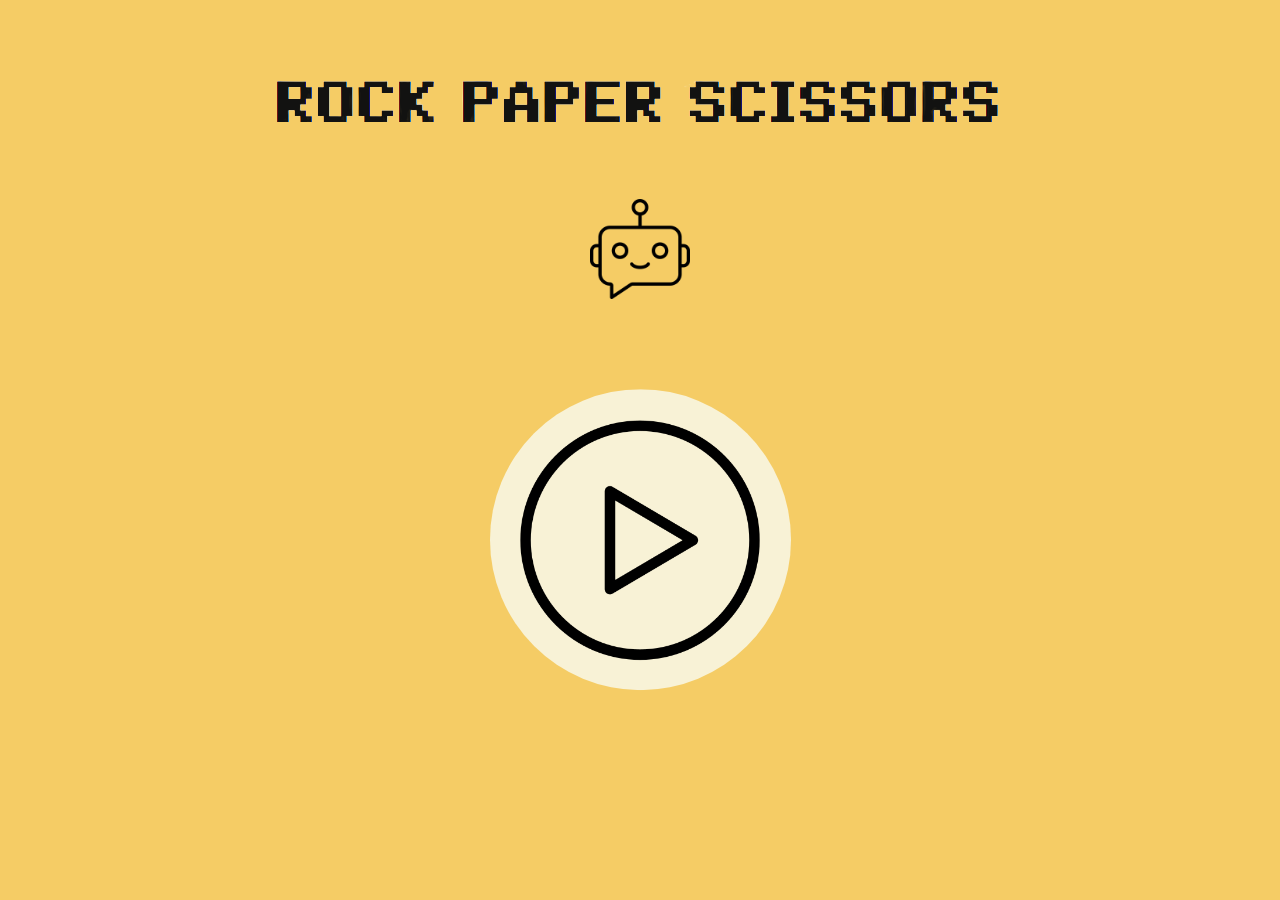
<file: index.html>
<!DOCTYPE html>
<html lang="en">
  <head>
    <script defer src="main.js"></script>
    <link rel="stylesheet" href="style.css" />
    <title class="title">ROCK PAPER SCISSORS</title>
  </head>
  <body>
    <img src="img/text-1671138606204-removebg-preview.png" alt="Title" />
    <br />
    <img id="botIcon" src="img/BOTicon.png" alt="Bot Icon" /> <br />
    <a href="game.html"
      ><img id="playBtn" src="img/play.png" alt="Play Button"
    /></a>
    <br />

  </body>
</html>
</file>
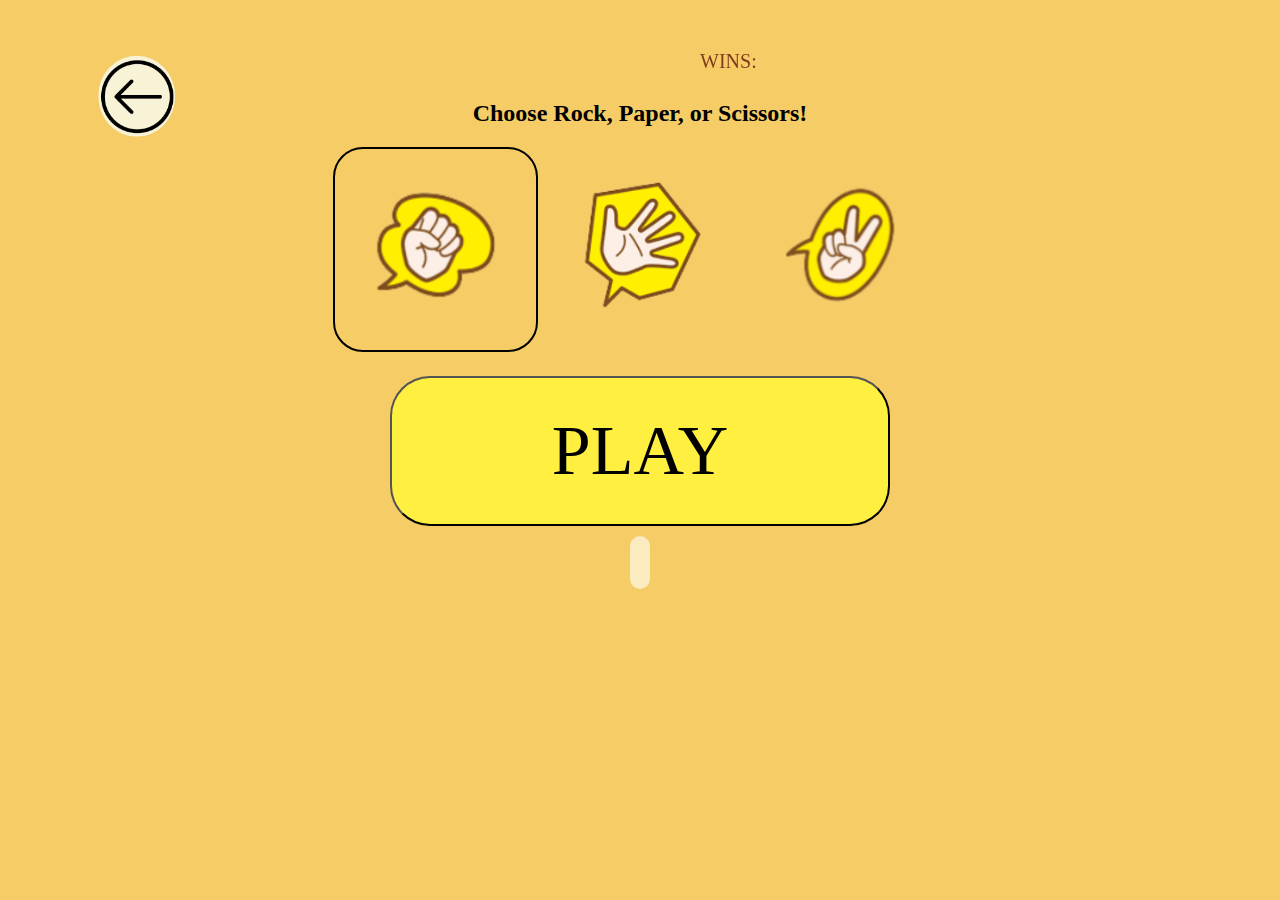
<file: game.html>
<!DOCTYPE html>
<html lang="en">
  <head>
    <script defer src="main.js"></script>
    <link rel="stylesheet" href="style.css" />
    <title>ROCK PAPER SCISSORS</title>
  </head>
  <body>
    <a href="index.html">
      <img
        id="backBtn"
        src="img/139-1391483_png-file-svg-back-button-icon-png-transparent-removebg-preview.png"
      />
    </a>
    <div>
<p>WINS:</p>

    <span id="winsCount"></span></div>
    <h2>Choose Rock, Paper, or Scissors!</h2>
    <img
      id="optRock"
      class="userOpt active"
      src="img/USERrock.png"
      alt="Rock"
    />
    <img id="optPaper" class="userOpt" src="img/USERpaper.png" alt="Paper" />
    <img
      id="optScissor"
      class="userOpt"
      src="img/USERscissors.png"
      alt="Scissors"
    />

    <br />

    <button id="startGamebtn">PLAY</button>

    <br>
    <span id="outputMsg"></span>
    <br />
  </body>
</html>
</file>
<file: style.css>
html {
    text-align: center;
    background-color: rgb(245,204,101);
    margin-top: 60px;
    font-family: Cambria, Cochin, Georgia, Times, 'Times New Roman', serif;
}

html:hover {
    cursor: crosshair;
}


body {
    padding: 20px;
    margin: auto;
}

img {
    padding: 0.5px;
}


#playBtn:hover, #backBtn:hover, .userOpt:hover, #startGamebtn {
    cursor: cell;
}

#botIcon {
    height: 100px;
    margin-top: 50px;
    padding: 20px;
}

#playBtn {
    height: 300px;
    margin-top: 6px;
    background-color:rgb(248, 242, 214);
    border-radius: 50%;
    transform: translate(-0%, 20%);
}


#backBtn {
    height: 80px;
    transform: translate(-700%, -30%);
    position: fixed;
    background-color:rgb(248, 242, 214);
    border-radius: 50%;
    margin: auto;
}

div {
    position: fixed;
    transform: translate(1200%, -80%);
    color: rgb(130, 60, 28);
    font-size: 20px;
}

#outputMsg{
font-size: 30px;
background-color:rgba(255, 255, 255, 0.6);
padding: 10px;
border-radius: 20px;
}

.userOpt {
    height: 200px;
}

.active {
    border: 2px solid rgb(0, 0, 0);
    border-radius: 30px;
}

#startGamebtn {
    width: 500px;
    height: 150px;
    border-radius: 40px;
    font-size: 70px;
    font-family: Cambria, Cochin, Georgia, Times, 'Times New Roman', serif ;
    background-color: rgba(255, 242, 62, 0.925);
    margin: 20px;
}
</file>
